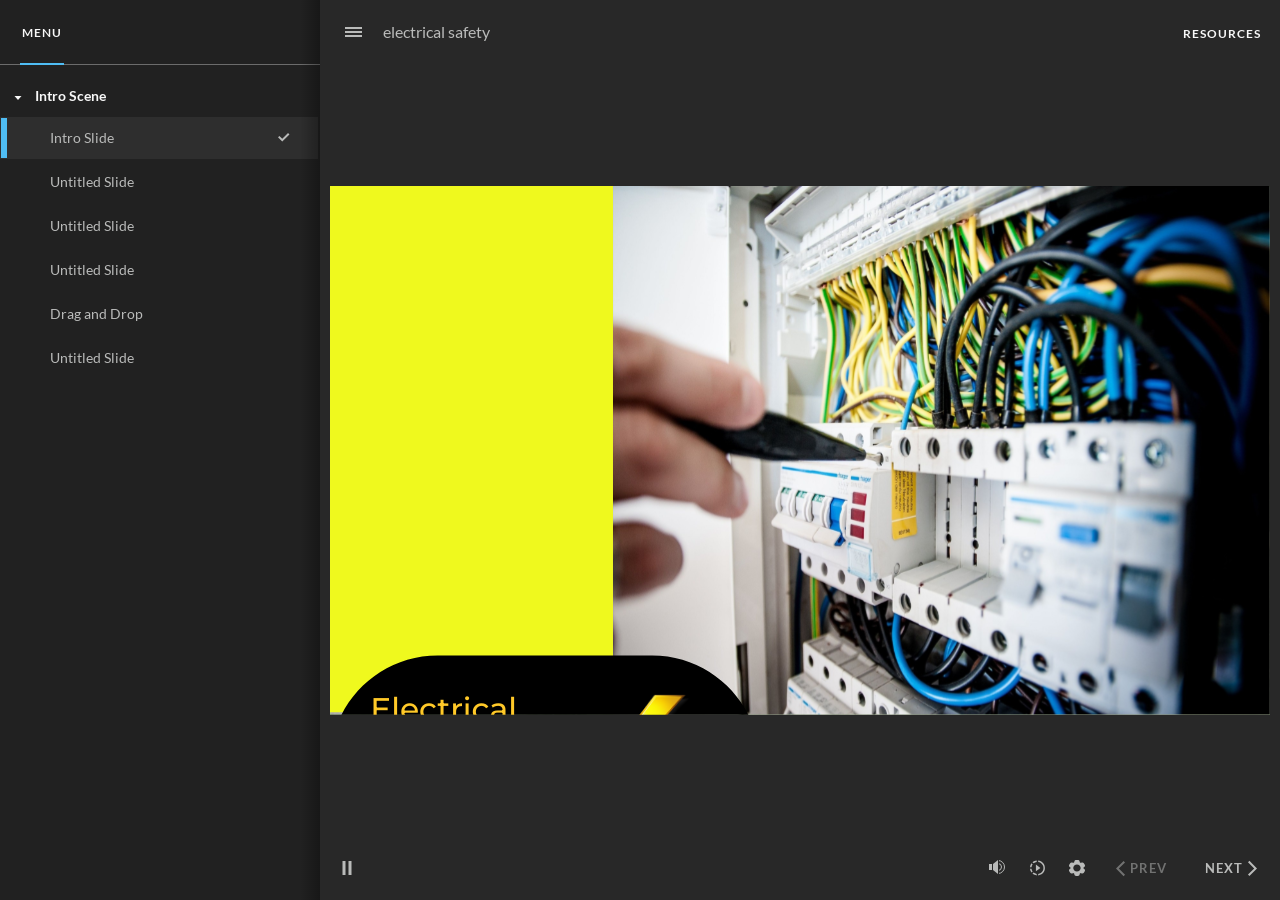
<file: assets/projects/electrical-safety/story.html>
﻿<!doctype html>
<html lang="en-US">
<head>
  <meta charset="utf-8">
  <!-- Created using Storyline 360 x64 - http://www.articulate.com  -->
  <!-- version: 3.130.39111.0 -->
  <title>electrical safety </title>
  <meta http-equiv="x-ua-compatible" content="IE=edge"/>
  <meta name="viewport" content="width=device-width,initial-scale=1,user-scalable=no,shrink-to-fit=no,minimal-ui"/>
  <meta name="apple-mobile-web-app-capable" content="yes"/>
  <style>
    html, body { height: 100%; padding: 0; margin: 0 }
    #app { height: 100%; width: 100%; }
  </style>

  <script>
    window.DS = {};
    window.globals = {
      DATA_PATH_BASE: '',
      HAS_FRAME: true,
      HAS_SLIDE: true,

      lmsPresent: false,
      tinCanPresent: false,
      cmi5Present: false,
      aoSupport: false,
      scale: 'Scaled',
      captureRc: false,
      browserSize: 'optimal',
      bgColor: '#282828',
      features: 'DropInBase,EngagePromiseUpgrade,FinalPromiseUpgrade,JsInteractions,PlayerMemoryEnhancements,SlideLevelScale,SlidePromiseUpgrade,StartupPromiseUpgrade,ViewPromiseUpgrade',
      themeName: 'unified',
      preloaderColor: '#FFFFFF',
      suppressAnalytics: false,
      productChannel: 'stable',
      publishSource: 'storyline',
      aid: 'aid|a6797bb6-594e-5afc-b365-56d70203ca78',
      cid: '4a3b454d-ed36-4ff5-a3c0-6b0e6e7c4d50',
      playerVersion: '3.130.39111.0',
      publishTimestamp: '2026-11-16T06:32:27.9962112Z',
      maxIosVideoElements: 10,
      connectionSettings: { message: 'You%20are%20offline.%20Trying%20to%20reconnect...', useDarkTheme: false, mode: 'disabled' },
      hasFeature: function(feature) {
        return this.features.split(',').includes(feature);
      },
      
      parseParams: function(qs) {
        if (window.globals.parsedParams != null) {
          return window.globals.parsedParams;
        }
        qs = (qs || window.location.search.substr(1)).split('+').join(' ');
        var params = {},
            tokens,
            re = /[?&]?([^=]+)=([^&]*)/g;

        while (tokens = re.exec(qs)) {
          params[decodeURIComponent(tokens[1]).trim()] =
            decodeURIComponent(tokens[2]).trim();
        }
        window.globals.parsedParams = params;
        return params;
      }

    };

    if (window.flagsUnderTest != null) {
      window.globals.features = window.flagsUnderTest.reduce((accum, feature) => {
        if (!accum.includes(feature)) {
          accum.push(feature);
        }
        return accum;
      }, window.globals.features.split(',')).join();
    }
  </script>
  <script>
    var isIe11 = ('ActiveXObject' in window || window.MSBlobBuilder != null)
      && window.msCrypto != null && !window.ActiveXObject;
    if (isIe11) {
      window.globals.unsupportedBrowser = true;
      document.write(atob('[base64]'));
    }
  </script>

  <script>
    if (window.globals.hasFeature('Localization')) {
      
      
    }
  </script>

  
  
  <script>window.THREE = { };</script>
  
</head>
<body style="background: #282828" class="cs-HTML theme-unified">
  <!-- 360 -->
  <script>!function(){var e,i=/iPhone/i,o=/iPod/i,n=/iPad/i,t=/\biOS-universal(?:.+)Mac\b/i,r=/\bAndroid(?:.+)Mobile\b/i,a=/Android/i,d=/(?:SD4930UR|\bSilk(?:.+)Mobile\b)/i,p=/Silk/i,l=/Windows Phone/i,u=/\bWindows(?:.+)ARM\b/i,b=/BlackBerry/i,s=/BB10/i,c=/Opera Mini/i,f=/\b(CriOS|Chrome)(?:.+)Mobile/i,h=/Mobile(?:.+)Firefox\b/i,v=function(e){return void 0!==e&&"MacIntel"===e.platform&&"number"==typeof e.maxTouchPoints&&e.maxTouchPoints>1&&"undefined"==typeof MSStream};e=function(e){var m={userAgent:"",platform:"",maxTouchPoints:0};e||"undefined"==typeof navigator?"string"==typeof e?m.userAgent=e:e&&e.userAgent&&(m={userAgent:e.userAgent,platform:e.platform,maxTouchPoints:e.maxTouchPoints||0}):m={userAgent:navigator.userAgent,platform:navigator.platform,maxTouchPoints:navigator.maxTouchPoints||0};var g=m.userAgent,y=g.split("[FBAN");void 0!==y[1]&&(g=y[0]),void 0!==(y=g.split("Twitter"))[1]&&(g=y[0]);var A=function(e){return function(i){return i.test(e)}}(g),w={apple:{phone:A(i)&&!A(l),ipod:A(o),tablet:!A(i)&&(A(n)||v(m))&&!A(l),universal:A(t),device:(A(i)||A(o)||A(n)||A(t)||v(m))&&!A(l)},amazon:{phone:A(d),tablet:!A(d)&&A(p),device:A(d)||A(p)},android:{phone:!A(l)&&A(d)||!A(l)&&A(r),tablet:!A(l)&&!A(d)&&!A(r)&&(A(p)||A(a)),device:!A(l)&&(A(d)||A(p)||A(r)||A(a))||A(/\bokhttp\b/i)},windows:{phone:A(l),tablet:A(u),device:A(l)||A(u)},other:{blackberry:A(b),blackberry10:A(s),opera:A(c),firefox:A(h),chrome:A(f),device:A(b)||A(s)||A(c)||A(h)||A(f)},any:!1,phone:!1,tablet:!1};return w.any=w.apple.device||w.android.device||w.windows.device||w.other.device,w.phone=w.apple.phone||w.android.phone||w.windows.phone,w.tablet=w.apple.tablet||w.android.tablet||w.windows.tablet,w}(),"object"==typeof exports&&"undefined"!=typeof module?module.exports=e:"function"==typeof define&&define.amd?define((function(){return e})):this.isMobile=e}();
    window.isMobile.apple.tablet = window.isMobile.apple.tablet ||
      (navigator.platform === 'MacIntel' && navigator.maxTouchPoints > 1);
    window.isMobile.apple.device = window.isMobile.apple.device || window.isMobile.apple.tablet;
    window.isMobile.tablet = window.isMobile.tablet || window.isMobile.apple.tablet;
    window.isMobile.any = window.isMobile.any || window.isMobile.apple.tablet;
  </script>

  <div id="focus-sink" tabindex="-1"></div>

  <div id="preso"></div>
  <script>
    (function() {

      var classTypes = [ 'desktop', 'mobile', 'phone', 'tablet' ];

      var addDeviceClasses = function(prefix, testObj) {
        var curr, i;
        for (i = 0; i < classTypes.length; i++) {
          curr = classTypes[i];
          if (testObj[curr]) {
            document.body.classList.add(prefix + curr);
          }
        }
      };

      var params = window.globals.parseParams(),
          isDevicePreview = params.devicepreview === '1',
          isPhoneOverride = params.deviceType === 'phone' || (isDevicePreview && params.phone == '1'),
          isTabletOverride = (params.deviceType === 'tablet' || isDevicePreview) && !isPhoneOverride,
          isMobileOverride = isPhoneOverride || isTabletOverride;

      var deviceView = {
        desktop: !window.isMobile.any && !isMobileOverride,
        mobile: window.isMobile.any || isMobileOverride,
        phone: isPhoneOverride || (window.isMobile.phone && !isTabletOverride),
        tablet: isTabletOverride || window.isMobile.tablet
      };

      window.globals.deviceView = deviceView;
      window.isMobile.desktop = !window.isMobile.any;
      window.isMobile.mobile = window.isMobile.any;

      addDeviceClasses('view-', deviceView);

    })();
  </script>
  
  <script src='story_content/triggers.js' type=text/javascript></script>
<script src='story_content/user.js' type=text/javascript></script>
  <div class="slide-loader"></div>

  <script>
    var doc = document, loader = doc.body.querySelector('.slide-loader'); [ 1, 2, 3 ].forEach(function(n) { var d = doc.createElement('div'); d.style.backgroundColor = window.globals.preloaderColor; d.classList.add('mobile-loader-dot'); d.classList.add('dot' + n); loader.appendChild(d); });
  </script>

  <div class="mobile-load-title-overlay" style="display: none">
    <div class="mobile-load-title">electrical safety </div>
  </div>

  <div class="mobile-chrome-warning"></div>

  
<style>
  .warn-connection-dialog {
    display: none;
    background: transparent;
    pointer-events: all;
    position: fixed;
    left: 0;
    top: 0;
    width: 100%;
    height: 100%;
    z-index: 999;
  }

  .warn-connection-content {
    pointer-events: all;
    border-radius: 4px;
    background: white;
    border: 1px solid #E7E7E7;
    color: #333333;
    box-shadow: 0 2px 4px rgba(0, 0, 0, 0.25);
    transition: all 150ms ease-out;
    position: absolute;
    white-space: nowrap;
  }

  .view-phone.is-landscape .warn-connection-content {
    left: 23px;
    bottom: 23px;
  }

  .view-tablet.is-landscape .warn-connection-content {
    left: 50%;
    top: 20px;
    transform: translateX(-50%);
  }

  .view-mobile.is-portrait .warn-connection-content {
    transform: translate(-50%, calc(-100% - 15px));
  }

  .warn-connection-content p {
    display: inline-block;
    margin: 0 8px 0 0;
    line-height: 33px;
    font-size: 11px;
  }

  .warn-connection-content svg {
    position: relative;
    vertical-align: middle;
    margin: 0 2px 2px 8px;
  }

  .view-desktop .warn-connection-content {
    left: 1.5em;
    bottom: 1.5em;
  }

  .view-desktop .warn-connection-content p {
    font-size: 1.1em;
  }

  .is-offline .warn-connection-dialog {
    display: block;
  }

  .is-offline .cs-panel * {
    pointer-events: none !important;
  }

  .is-offline .cs-panel {
    pointer-events: all !important;
  }

  .is-offline #nav-controls * {
    pointer-events: none !important;
  }

  .is-offline #nav-controls {
    pointer-events: all !important;
  }
</style>

<div class="warn-connection-dialog" role="alertdialog" aria-modal="true" tabindex="0" aria-labelledby="warn-connection-message">
  <div class="warn-connection-content">
    <svg width="17" height="15" viewBox="0 0 17 15" xmlns="http://www.w3.org/2000/svg">
      <path fill="#8F0000" stroke="white" d="M16.07,12.98 L15.88,12.23 L9.51,1.21 C8.97,0.26,7.6,0.26,7.06,1.21 L0.69,12.23 C0.15,13.16,0.81,14.36,1.91,14.36 H14.65 C15.47,14.36,16.05,13.7,16.07,12.98 Z"/>
      <path fill="white" stroke="white" d="M8.58,5.5 C8.35,5.28,8.5,5.35,8.21,5.32 C8.09,5.35,7.97,5.49,7.96,5.67 C7.97,5.79,7.98,5.92,7.98,6.04 L7.98,6.04 C7.99,6.17,8,6.31,8.01,6.43 L8.01,6.44 C8.03,6.92,8.06,7.41,8.09,7.9 L8.09,7.9 C8.12,8.39,8.14,8.88,8.17,9.37 C8.17,9.39,8.18,9.42,8.2,9.44 C8.23,9.46,8.25,9.47,8.28,9.47 C8.31,9.47,8.34,9.46,8.35,9.44 C8.37,9.43,8.38,9.4,8.39,9.35 L8.39,9.34 C8.39,9.24,8.4,9.15,8.4,9.05 L8.4,9.05 C8.41,8.96,8.41,8.86,8.42,8.75 C8.43,8.44,8.45,8.12,8.47,7.81 L8.47,7.81 C8.49,7.49,8.51,7.18,8.53,6.87 C8.55,6.46,8.56,6.05,8.59,5.64 L8.6,5.62 C8.6,5.57,8.59,5.53,8.58,5.5 L8.21,5.32 Z"/>
      <circle fill="white" stroke="white" cx="8.3" cy="11.35" r="0.3"/>
    </svg>
    <p id="warn-connection-message">You are offline. Trying to reconnect...</p>
  </div>
</div>

<script>
  (function() {
    window.DS.connection = {
      warningShown: false,
      assets: {},
      loadingAssetGroup: false,
      retryDelay: 500
    };

    var connectionSettings = window.globals.connectionSettings || {};

    var useConnectionMessages = window.AbortController != null &&
      window.location.protocol != 'file:' &&
      connectionSettings.mode === 'normal';

    window.DS.connection.useConnectionMessages = useConnectionMessages;

    var assetCount = 0;
    var checkLoadedId;


    if (useConnectionMessages && connectionSettings != null) {
      var contentEl = document.querySelector('.warn-connection-content');
      var messageEl = contentEl.querySelector('p');

      if (connectionSettings.useDarkTheme) {
        contentEl.style.borderColor = '#BABBBA';
        contentEl.style.backgroundColor = '#282828';
        contentEl.style.color = '#FFFFFF';
      }

      if (connectionSettings.message != null) {
        messageEl.textContent = window.decodeURIComponent(connectionSettings.message);
      }
    }

    function checkAssetsReady() {
      for (var i in DS.connection.assets) {
        if (!DS.connection.assets[i].success) {
          return false;
        }
      }
      return true;
    }

    function stopAssetGroup() {
      if (!useConnectionMessages) { return; }

      assetCount = 0;

      DS.connection.oldAssetGroup = DS.connection.assets;
      DS.connection.assets = {};
      DS.connection.loadingAssetGroup = false;
      clearInterval(checkLoadedId);
    }

    function startAssetGroup() {
      if (!useConnectionMessages) { return; }
      var ticks = 0;
      clearInterval(checkLoadedId);
      checkLoadedId = setInterval(function() {
        var loaded = 0;
        if (assetCount === 0 && loaded === 0) {
          clearInterval(checkLoadedId);
          return;
        }

        for (var i in DS.connection.assets) {
          if (DS.connection.assets[i].success) {
            loaded++;
          }
        }

        if (assetCount === loaded && checkAssetsReady()) {
          for (var i in DS.connection.assets) {
            if (DS.connection.assets[i].action) {
              DS.connection.assets[i].action();
            }
          }
          hideWarning();
          stopAssetGroup();
        }
      }, 100)
    }

    function requiredAsset(url, action, retry, type) {
      if (!useConnectionMessages) { return; }
      if (DS.connection.assets[url]) { return; }

      DS.connection.assets[url] = {
        success: false, action: action, retry: retry, type: type
      };
      assetCount = Object.keys(DS.connection.assets).length;
      if (!DS.connection.loadingAssetGroup) {
        startAssetGroup();
      }
      DS.connection.loadingAssetGroup = true;
    }

    function assetLoaded(url) {
      if (!useConnectionMessages) { return; }
      if (DS.connection.assets[url]) {
        DS.connection.assets[url].success = true;
      }
    }

    function assetFailed(url) {
      if (!useConnectionMessages) { return; }
      if (!DS.connection.assets[url]) {
        if (/\.js$/.test(url) && url.indexOf('transcripts') === -1) {
          setTimeout(function() {
            if (DS.connection.lastSlideLoaded != null) {
              DS.connection.lastSlideLoaded();
            }
          }, DS.connection.retryDelay);
        }
        return;
      }
      if (!DS.connection.warningShown) { showWarning(); }
      if (DS.connection.assets[url].retry) {
        setTimeout(function() {
          if (!DS.connection.assets[url].success) {
            DS.connection.assets[url].retry()
          }
        }, DS.connection.retryDelay);
      }
    }

    function hideWarning() {
      document.body.classList.remove('is-offline');
      DS.connection.warningShown = false;
      enableKeys();
    }
    DS.connection.hideWarning = hideWarning

    function showWarning(btn) {
      document.body.classList.add('is-offline')
      DS.connection.warningShown = true;
      updateWarningPosition();
      disableKeys();
    }

    function updateWarningPosition() {
      if (!DS.connection.warningShown) {
        return;
      }

      var isPortrait = document.body.classList.contains('is-portrait');
      var isMobile = document.body.classList.contains('view-mobile');
      var warningEl = document.querySelector('.warn-connection-content');

      if (isPortrait && isMobile) {
        var slide = document.querySelector('.primary-slide');
        var slideRect = slide != null
          ? slide.getBoundingClientRect()
          : { top: window.innerHeight, left: 0, width: window.innerWidth };

        warningEl.style.top = `${slideRect.top}px`
        warningEl.style.left = `${slideRect.left + slideRect.width / 2}px`
      } else {
        warningEl.style.top = null;
        warningEl.style.left = null;
      }

      window.requestAnimationFrame(updateWarningPosition);
    }

    function onDisableKeyDown(e) {
      e.preventDefault();
      e.stopImmediatePropagation();
    }

    function onDisableKeyUp(e) {
      e.preventDefault();
      e.stopImmediatePropagation();
    }

    var accStyle = document.createElement('style');
    var warnDialogEl = document.querySelector('.warn-connection-dialog');

    function disableKeys() {
      if (DS.views && DS.views.nsStack && DS.views.nsStack.length === 1) {
        DS.views.nsStack[0].tabReachable = false
        DS.views.nsStack[0].updateTabIndex(true);
      }

      accStyle.innerHTML = '.acc-shadow-dom { display: none; }';
      document.body.appendChild(accStyle);

      warnDialogEl.parentNode.append(warnDialogEl);
      warnDialogEl.focus();
    }

    function enableKeys() {
      accStyle.remove();
      if (DS.views && DS.views.nsStack && DS.views.nsStack.length === 1 && DS.views.nsStack[0].name === '_frame') {
        DS.views.nsStack[0].tabReachable = true;
        DS.views.nsStack[0].updateTabIndex();
      }
    }

    // these will all be noops if the feature flag isn't set in
    // the data and `window.globals.features`
    DS.connection.requiredAsset = requiredAsset;
    DS.connection.assetLoaded = assetLoaded;
    DS.connection.assetFailed = assetFailed;
    DS.connection.stopAssetGroup = stopAssetGroup;
    DS.connection.startAssetGroup = startAssetGroup;
  })();
</script>


  <script>
    
    if (window.autoSpider && window.vInterfaceObject) {
      document.querySelector('.mobile-load-title-overlay').style.display = 'none';
    }
  </script>

  

  <link rel="stylesheet" href="html5/data/css/output.min.css" data-noprefix/>
</body>
<script src="html5/lib/scripts/bootstrapper.min.js"></script>
</html>
</file>
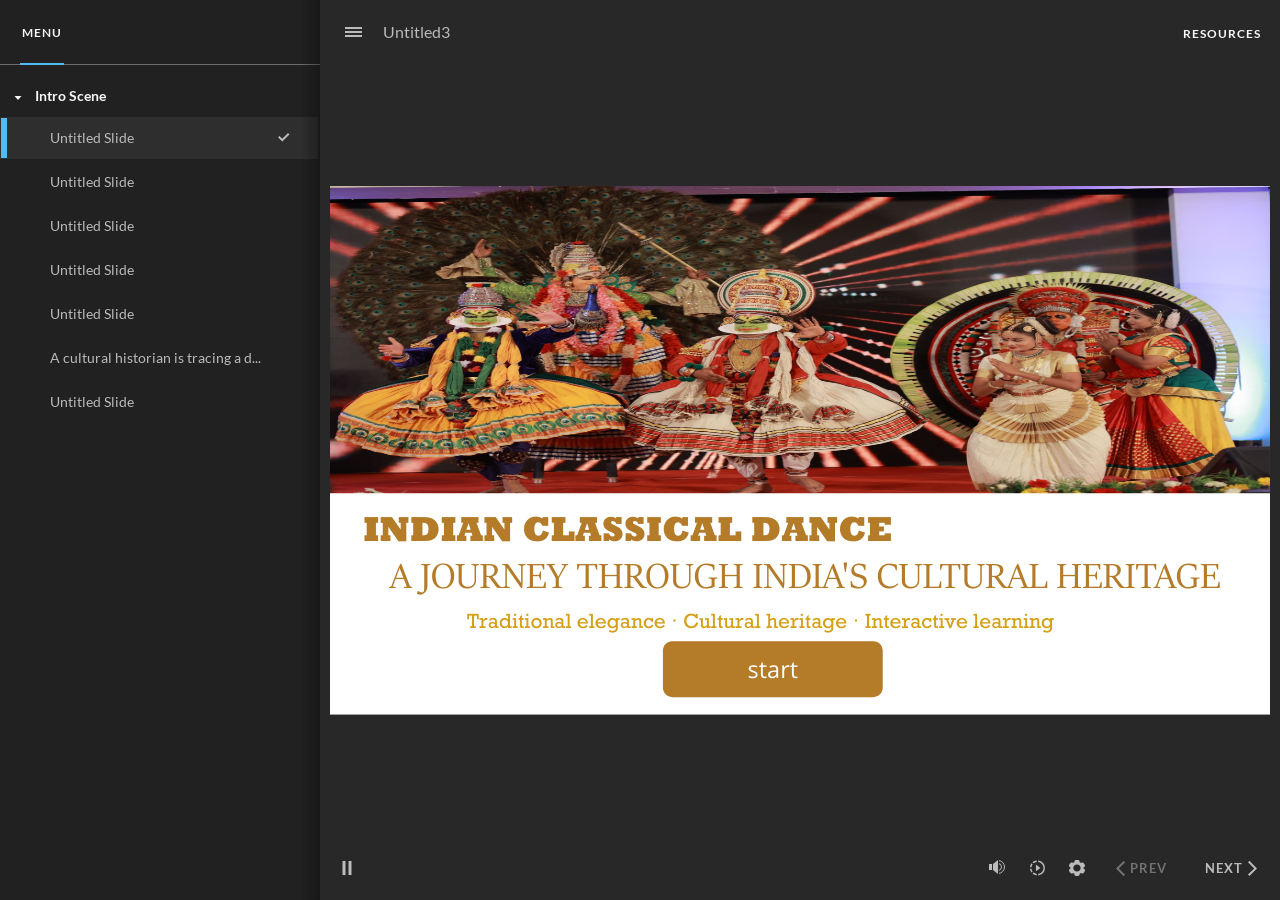
<file: assets/projects/storyline-course/story.html>
﻿<!doctype html>
<html lang="en-US">
<head>
  <meta charset="utf-8">
  <!-- Created using Storyline 360 x64 - http://www.articulate.com  -->
  <!-- version: 3.130.39111.0 -->
  <title>Untitled3</title>
  <meta http-equiv="x-ua-compatible" content="IE=edge"/>
  <meta name="viewport" content="width=device-width,initial-scale=1,user-scalable=no,shrink-to-fit=no,minimal-ui"/>
  <meta name="apple-mobile-web-app-capable" content="yes"/>
  <style>
    html, body { height: 100%; padding: 0; margin: 0 }
    #app { height: 100%; width: 100%; }
  </style>

  <script>
    window.DS = {};
    window.globals = {
      DATA_PATH_BASE: '',
      HAS_FRAME: true,
      HAS_SLIDE: true,

      lmsPresent: false,
      tinCanPresent: false,
      cmi5Present: false,
      aoSupport: false,
      scale: 'Scaled',
      captureRc: false,
      browserSize: 'optimal',
      bgColor: '#282828',
      features: 'DropInBase,EngagePromiseUpgrade,FinalPromiseUpgrade,JsInteractions,Localization,PlayerMemoryEnhancements,SlideLevelScale,SlidePromiseUpgrade,StartupPromiseUpgrade,ViewPromiseUpgrade',
      themeName: 'unified',
      preloaderColor: '#FFFFFF',
      suppressAnalytics: false,
      productChannel: 'stable',
      publishSource: 'storyline',
      aid: 'aid|03da8511-7fbe-56e4-b609-c3cc646ec891',
      cid: 'eff6aa2d-1ee5-4c4b-abca-04e6578b24b3',
      playerVersion: '3.130.39111.0',
      publishTimestamp: '2026-11-16T06:10:47.6730103Z',
      maxIosVideoElements: 10,
      connectionSettings: { message: 'You%20are%20offline.%20Trying%20to%20reconnect...', useDarkTheme: false, mode: 'disabled' },
      hasFeature: function(feature) {
        return this.features.split(',').includes(feature);
      },
      
      parseParams: function(qs) {
        if (window.globals.parsedParams != null) {
          return window.globals.parsedParams;
        }
        qs = (qs || window.location.search.substr(1)).split('+').join(' ');
        var params = {},
            tokens,
            re = /[?&]?([^=]+)=([^&]*)/g;

        while (tokens = re.exec(qs)) {
          params[decodeURIComponent(tokens[1]).trim()] =
            decodeURIComponent(tokens[2]).trim();
        }
        window.globals.parsedParams = params;
        return params;
      }

    };

    if (window.flagsUnderTest != null) {
      window.globals.features = window.flagsUnderTest.reduce((accum, feature) => {
        if (!accum.includes(feature)) {
          accum.push(feature);
        }
        return accum;
      }, window.globals.features.split(',')).join();
    }
  </script>
  <script>
    var isIe11 = ('ActiveXObject' in window || window.MSBlobBuilder != null)
      && window.msCrypto != null && !window.ActiveXObject;
    if (isIe11) {
      window.globals.unsupportedBrowser = true;
      document.write(atob('[base64]'));
    }
  </script>

  <script>
    if (window.globals.hasFeature('Localization')) {
      
      
    }
  </script>

  
  
  <script>window.THREE = { };</script>
  
</head>
<body style="background: #282828" class="cs-HTML theme-unified">
  <!-- 360 -->
  <script>!function(){var e,i=/iPhone/i,o=/iPod/i,n=/iPad/i,t=/\biOS-universal(?:.+)Mac\b/i,r=/\bAndroid(?:.+)Mobile\b/i,a=/Android/i,d=/(?:SD4930UR|\bSilk(?:.+)Mobile\b)/i,p=/Silk/i,l=/Windows Phone/i,u=/\bWindows(?:.+)ARM\b/i,b=/BlackBerry/i,s=/BB10/i,c=/Opera Mini/i,f=/\b(CriOS|Chrome)(?:.+)Mobile/i,h=/Mobile(?:.+)Firefox\b/i,v=function(e){return void 0!==e&&"MacIntel"===e.platform&&"number"==typeof e.maxTouchPoints&&e.maxTouchPoints>1&&"undefined"==typeof MSStream};e=function(e){var m={userAgent:"",platform:"",maxTouchPoints:0};e||"undefined"==typeof navigator?"string"==typeof e?m.userAgent=e:e&&e.userAgent&&(m={userAgent:e.userAgent,platform:e.platform,maxTouchPoints:e.maxTouchPoints||0}):m={userAgent:navigator.userAgent,platform:navigator.platform,maxTouchPoints:navigator.maxTouchPoints||0};var g=m.userAgent,y=g.split("[FBAN");void 0!==y[1]&&(g=y[0]),void 0!==(y=g.split("Twitter"))[1]&&(g=y[0]);var A=function(e){return function(i){return i.test(e)}}(g),w={apple:{phone:A(i)&&!A(l),ipod:A(o),tablet:!A(i)&&(A(n)||v(m))&&!A(l),universal:A(t),device:(A(i)||A(o)||A(n)||A(t)||v(m))&&!A(l)},amazon:{phone:A(d),tablet:!A(d)&&A(p),device:A(d)||A(p)},android:{phone:!A(l)&&A(d)||!A(l)&&A(r),tablet:!A(l)&&!A(d)&&!A(r)&&(A(p)||A(a)),device:!A(l)&&(A(d)||A(p)||A(r)||A(a))||A(/\bokhttp\b/i)},windows:{phone:A(l),tablet:A(u),device:A(l)||A(u)},other:{blackberry:A(b),blackberry10:A(s),opera:A(c),firefox:A(h),chrome:A(f),device:A(b)||A(s)||A(c)||A(h)||A(f)},any:!1,phone:!1,tablet:!1};return w.any=w.apple.device||w.android.device||w.windows.device||w.other.device,w.phone=w.apple.phone||w.android.phone||w.windows.phone,w.tablet=w.apple.tablet||w.android.tablet||w.windows.tablet,w}(),"object"==typeof exports&&"undefined"!=typeof module?module.exports=e:"function"==typeof define&&define.amd?define((function(){return e})):this.isMobile=e}();
    window.isMobile.apple.tablet = window.isMobile.apple.tablet ||
      (navigator.platform === 'MacIntel' && navigator.maxTouchPoints > 1);
    window.isMobile.apple.device = window.isMobile.apple.device || window.isMobile.apple.tablet;
    window.isMobile.tablet = window.isMobile.tablet || window.isMobile.apple.tablet;
    window.isMobile.any = window.isMobile.any || window.isMobile.apple.tablet;
  </script>

  <div id="focus-sink" tabindex="-1"></div>

  <div id="preso"></div>
  <script>
    (function() {

      var classTypes = [ 'desktop', 'mobile', 'phone', 'tablet' ];

      var addDeviceClasses = function(prefix, testObj) {
        var curr, i;
        for (i = 0; i < classTypes.length; i++) {
          curr = classTypes[i];
          if (testObj[curr]) {
            document.body.classList.add(prefix + curr);
          }
        }
      };

      var params = window.globals.parseParams(),
          isDevicePreview = params.devicepreview === '1',
          isPhoneOverride = params.deviceType === 'phone' || (isDevicePreview && params.phone == '1'),
          isTabletOverride = (params.deviceType === 'tablet' || isDevicePreview) && !isPhoneOverride,
          isMobileOverride = isPhoneOverride || isTabletOverride;

      var deviceView = {
        desktop: !window.isMobile.any && !isMobileOverride,
        mobile: window.isMobile.any || isMobileOverride,
        phone: isPhoneOverride || (window.isMobile.phone && !isTabletOverride),
        tablet: isTabletOverride || window.isMobile.tablet
      };

      window.globals.deviceView = deviceView;
      window.isMobile.desktop = !window.isMobile.any;
      window.isMobile.mobile = window.isMobile.any;

      addDeviceClasses('view-', deviceView);

    })();
  </script>
  
  <script src='story_content/triggers.js' type=text/javascript></script>
<script src='story_content/user.js' type=text/javascript></script>
  <div class="slide-loader"></div>

  <script>
    var doc = document, loader = doc.body.querySelector('.slide-loader'); [ 1, 2, 3 ].forEach(function(n) { var d = doc.createElement('div'); d.style.backgroundColor = window.globals.preloaderColor; d.classList.add('mobile-loader-dot'); d.classList.add('dot' + n); loader.appendChild(d); });
  </script>

  <div class="mobile-load-title-overlay" style="display: none">
    <div class="mobile-load-title">Untitled3</div>
  </div>

  <div class="mobile-chrome-warning"></div>

  
<style>
  .warn-connection-dialog {
    display: none;
    background: transparent;
    pointer-events: all;
    position: fixed;
    left: 0;
    top: 0;
    width: 100%;
    height: 100%;
    z-index: 999;
  }

  .warn-connection-content {
    pointer-events: all;
    border-radius: 4px;
    background: white;
    border: 1px solid #E7E7E7;
    color: #333333;
    box-shadow: 0 2px 4px rgba(0, 0, 0, 0.25);
    transition: all 150ms ease-out;
    position: absolute;
    white-space: nowrap;
  }

  .view-phone.is-landscape .warn-connection-content {
    left: 23px;
    bottom: 23px;
  }

  .view-tablet.is-landscape .warn-connection-content {
    left: 50%;
    top: 20px;
    transform: translateX(-50%);
  }

  .view-mobile.is-portrait .warn-connection-content {
    transform: translate(-50%, calc(-100% - 15px));
  }

  .warn-connection-content p {
    display: inline-block;
    margin: 0 8px 0 0;
    line-height: 33px;
    font-size: 11px;
  }

  .warn-connection-content svg {
    position: relative;
    vertical-align: middle;
    margin: 0 2px 2px 8px;
  }

  .view-desktop .warn-connection-content {
    left: 1.5em;
    bottom: 1.5em;
  }

  .view-desktop .warn-connection-content p {
    font-size: 1.1em;
  }

  .is-offline .warn-connection-dialog {
    display: block;
  }

  .is-offline .cs-panel * {
    pointer-events: none !important;
  }

  .is-offline .cs-panel {
    pointer-events: all !important;
  }

  .is-offline #nav-controls * {
    pointer-events: none !important;
  }

  .is-offline #nav-controls {
    pointer-events: all !important;
  }
</style>

<div class="warn-connection-dialog" role="alertdialog" aria-modal="true" tabindex="0" aria-labelledby="warn-connection-message">
  <div class="warn-connection-content">
    <svg width="17" height="15" viewBox="0 0 17 15" xmlns="http://www.w3.org/2000/svg">
      <path fill="#8F0000" stroke="white" d="M16.07,12.98 L15.88,12.23 L9.51,1.21 C8.97,0.26,7.6,0.26,7.06,1.21 L0.69,12.23 C0.15,13.16,0.81,14.36,1.91,14.36 H14.65 C15.47,14.36,16.05,13.7,16.07,12.98 Z"/>
      <path fill="white" stroke="white" d="M8.58,5.5 C8.35,5.28,8.5,5.35,8.21,5.32 C8.09,5.35,7.97,5.49,7.96,5.67 C7.97,5.79,7.98,5.92,7.98,6.04 L7.98,6.04 C7.99,6.17,8,6.31,8.01,6.43 L8.01,6.44 C8.03,6.92,8.06,7.41,8.09,7.9 L8.09,7.9 C8.12,8.39,8.14,8.88,8.17,9.37 C8.17,9.39,8.18,9.42,8.2,9.44 C8.23,9.46,8.25,9.47,8.28,9.47 C8.31,9.47,8.34,9.46,8.35,9.44 C8.37,9.43,8.38,9.4,8.39,9.35 L8.39,9.34 C8.39,9.24,8.4,9.15,8.4,9.05 L8.4,9.05 C8.41,8.96,8.41,8.86,8.42,8.75 C8.43,8.44,8.45,8.12,8.47,7.81 L8.47,7.81 C8.49,7.49,8.51,7.18,8.53,6.87 C8.55,6.46,8.56,6.05,8.59,5.64 L8.6,5.62 C8.6,5.57,8.59,5.53,8.58,5.5 L8.21,5.32 Z"/>
      <circle fill="white" stroke="white" cx="8.3" cy="11.35" r="0.3"/>
    </svg>
    <p id="warn-connection-message">You are offline. Trying to reconnect...</p>
  </div>
</div>

<script>
  (function() {
    window.DS.connection = {
      warningShown: false,
      assets: {},
      loadingAssetGroup: false,
      retryDelay: 500
    };

    var connectionSettings = window.globals.connectionSettings || {};

    var useConnectionMessages = window.AbortController != null &&
      window.location.protocol != 'file:' &&
      connectionSettings.mode === 'normal';

    window.DS.connection.useConnectionMessages = useConnectionMessages;

    var assetCount = 0;
    var checkLoadedId;


    if (useConnectionMessages && connectionSettings != null) {
      var contentEl = document.querySelector('.warn-connection-content');
      var messageEl = contentEl.querySelector('p');

      if (connectionSettings.useDarkTheme) {
        contentEl.style.borderColor = '#BABBBA';
        contentEl.style.backgroundColor = '#282828';
        contentEl.style.color = '#FFFFFF';
      }

      if (connectionSettings.message != null) {
        messageEl.textContent = window.decodeURIComponent(connectionSettings.message);
      }
    }

    function checkAssetsReady() {
      for (var i in DS.connection.assets) {
        if (!DS.connection.assets[i].success) {
          return false;
        }
      }
      return true;
    }

    function stopAssetGroup() {
      if (!useConnectionMessages) { return; }

      assetCount = 0;

      DS.connection.oldAssetGroup = DS.connection.assets;
      DS.connection.assets = {};
      DS.connection.loadingAssetGroup = false;
      clearInterval(checkLoadedId);
    }

    function startAssetGroup() {
      if (!useConnectionMessages) { return; }
      var ticks = 0;
      clearInterval(checkLoadedId);
      checkLoadedId = setInterval(function() {
        var loaded = 0;
        if (assetCount === 0 && loaded === 0) {
          clearInterval(checkLoadedId);
          return;
        }

        for (var i in DS.connection.assets) {
          if (DS.connection.assets[i].success) {
            loaded++;
          }
        }

        if (assetCount === loaded && checkAssetsReady()) {
          for (var i in DS.connection.assets) {
            if (DS.connection.assets[i].action) {
              DS.connection.assets[i].action();
            }
          }
          hideWarning();
          stopAssetGroup();
        }
      }, 100)
    }

    function requiredAsset(url, action, retry, type) {
      if (!useConnectionMessages) { return; }
      if (DS.connection.assets[url]) { return; }

      DS.connection.assets[url] = {
        success: false, action: action, retry: retry, type: type
      };
      assetCount = Object.keys(DS.connection.assets).length;
      if (!DS.connection.loadingAssetGroup) {
        startAssetGroup();
      }
      DS.connection.loadingAssetGroup = true;
    }

    function assetLoaded(url) {
      if (!useConnectionMessages) { return; }
      if (DS.connection.assets[url]) {
        DS.connection.assets[url].success = true;
      }
    }

    function assetFailed(url) {
      if (!useConnectionMessages) { return; }
      if (!DS.connection.assets[url]) {
        if (/\.js$/.test(url) && url.indexOf('transcripts') === -1) {
          setTimeout(function() {
            if (DS.connection.lastSlideLoaded != null) {
              DS.connection.lastSlideLoaded();
            }
          }, DS.connection.retryDelay);
        }
        return;
      }
      if (!DS.connection.warningShown) { showWarning(); }
      if (DS.connection.assets[url].retry) {
        setTimeout(function() {
          if (!DS.connection.assets[url].success) {
            DS.connection.assets[url].retry()
          }
        }, DS.connection.retryDelay);
      }
    }

    function hideWarning() {
      document.body.classList.remove('is-offline');
      DS.connection.warningShown = false;
      enableKeys();
    }
    DS.connection.hideWarning = hideWarning

    function showWarning(btn) {
      document.body.classList.add('is-offline')
      DS.connection.warningShown = true;
      updateWarningPosition();
      disableKeys();
    }

    function updateWarningPosition() {
      if (!DS.connection.warningShown) {
        return;
      }

      var isPortrait = document.body.classList.contains('is-portrait');
      var isMobile = document.body.classList.contains('view-mobile');
      var warningEl = document.querySelector('.warn-connection-content');

      if (isPortrait && isMobile) {
        var slide = document.querySelector('.primary-slide');
        var slideRect = slide != null
          ? slide.getBoundingClientRect()
          : { top: window.innerHeight, left: 0, width: window.innerWidth };

        warningEl.style.top = `${slideRect.top}px`
        warningEl.style.left = `${slideRect.left + slideRect.width / 2}px`
      } else {
        warningEl.style.top = null;
        warningEl.style.left = null;
      }

      window.requestAnimationFrame(updateWarningPosition);
    }

    function onDisableKeyDown(e) {
      e.preventDefault();
      e.stopImmediatePropagation();
    }

    function onDisableKeyUp(e) {
      e.preventDefault();
      e.stopImmediatePropagation();
    }

    var accStyle = document.createElement('style');
    var warnDialogEl = document.querySelector('.warn-connection-dialog');

    function disableKeys() {
      if (DS.views && DS.views.nsStack && DS.views.nsStack.length === 1) {
        DS.views.nsStack[0].tabReachable = false
        DS.views.nsStack[0].updateTabIndex(true);
      }

      accStyle.innerHTML = '.acc-shadow-dom { display: none; }';
      document.body.appendChild(accStyle);

      warnDialogEl.parentNode.append(warnDialogEl);
      warnDialogEl.focus();
    }

    function enableKeys() {
      accStyle.remove();
      if (DS.views && DS.views.nsStack && DS.views.nsStack.length === 1 && DS.views.nsStack[0].name === '_frame') {
        DS.views.nsStack[0].tabReachable = true;
        DS.views.nsStack[0].updateTabIndex();
      }
    }

    // these will all be noops if the feature flag isn't set in
    // the data and `window.globals.features`
    DS.connection.requiredAsset = requiredAsset;
    DS.connection.assetLoaded = assetLoaded;
    DS.connection.assetFailed = assetFailed;
    DS.connection.stopAssetGroup = stopAssetGroup;
    DS.connection.startAssetGroup = startAssetGroup;
  })();
</script>


  <script>
    
    if (window.autoSpider && window.vInterfaceObject) {
      document.querySelector('.mobile-load-title-overlay').style.display = 'none';
    }
  </script>

  

  <link rel="stylesheet" href="html5/data/css/output.min.css" data-noprefix/>
</body>
<script src="html5/lib/scripts/bootstrapper.min.js"></script>
</html>
</file>
<file: assets/projects/electrical-safety/html5/data/css/output.min.css>
@font-face {
  font-family: 'LatoBold Charset1_ Bold1919B809';
  src: url('[data-uri]');
  font-style: normal;
  font-weight: bold;
}
@font-face {
  font-family: 'Lato Charset1_ 5esVB9ns88383396';
  src: url('[data-uri]');
  font-style: normal;
  font-weight: normal;
}
@font-face {
  font-family: 'Montserrat Medium CharsD03F23A9';
  src: url('[data-uri]');
  font-style: normal;
  font-weight: normal;
}
@font-face {
  font-family: 'Amiri Quran Charset1_ 69DCFB0AF';
  src: url('[data-uri]');
  font-style: normal;
  font-weight: normal;
}
@font-face {
  font-family: 'Open Sans Charset1_ 6KH71EACF58';
  src: url('[data-uri]');
  font-style: normal;
  font-weight: normal;
}
@font-face {
  font-family: 'Arial Charset1_ 6EkRSzN97C74319';
  src: url('[data-uri]');
  font-style: normal;
  font-weight: normal;
}
@font-face {
  font-family: 'Arial Black Charset1_ 6DC75CCCE';
  src: url('[data-uri]');
  font-style: normal;
  font-weight: normal;
}
@font-face {
  font-family: 'Times New Roman Charset88DCEF23';
  src: url('[data-uri]');
  font-style: normal;
  font-weight: normal;
}
@font-face {
  font-family: 'Open SansBold CharsBold933A5B6E';
  src: url('[data-uri]');
  font-style: normal;
  font-weight: bold;
}
@font-face {
  font-family: 'Montserrat Medium CharsDAF9450A';
  src: url('[data-uri]');
  font-style: normal;
  font-weight: normal;
}
@font-face {
  font-family: 'Amiri Quran Charset0_vA096D8656';
  src: url('[data-uri]');
  font-style: normal;
  font-weight: normal;
}
@font-face {
  font-family: 'Montserrat Charset0_v9p2ADCB779';
  src: url('[data-uri]');
  font-style: normal;
  font-weight: normal;
}
@font-face {
  font-family: 'Open Sans Charset0_v9TY33EDE6F2';
  src: url('[data-uri]');
  font-style: normal;
  font-weight: normal;
}
@font-face {
  font-family: 'Arial Charset0_v8wz5YMo9EE9FF07';
  src: url('[data-uri]');
  font-style: normal;
  font-weight: normal;
}
@font-face {
  font-family: 'Arial Black Charset0_v95C8014D0';
  src: url('[data-uri]');
  font-style: normal;
  font-weight: normal;
}
@font-face {
  font-family: 'Times New Roman Charset70F17049';
  src: url('[data-uri]');
  font-style: normal;
  font-weight: normal;
}
@font-face {
  font-family: 'Open SansBold CharsBoldE47A47C6';
  src: url('[data-uri]');
  font-style: normal;
  font-weight: bold;
}
.cs-HTML {
  background: rgba(40, 40, 40, 1);
}
.cs-pxabnsnfns00011100101 .cs-infopanel  {
  box-shadow: 0 1px 0 rgba(0, 0, 0, 0);
  background: rgba(255, 255, 255, 1);
}
.cs-pxabnsnfns00011100101 .cs-infopanel .cs-link {
  color: rgba(186, 187, 186, 1);
}
.cs-pxabnsnfns00011100101 .cs-infopanel .cs-link:hover {
  color: rgba(255, 255, 255, 1);
}
.cs-pxabnsnfns00011100101 .cs-infopanel .cs-name {
  color: rgba(68, 68, 68, 1);
}
.cs-pxabnsnfns00011100101 .cs-infopanel .cs-title {
  color: rgba(153, 153, 153, 1);
}
.cs-pxabnsnfns00011100101 .cs-infopanelpopup  {
  box-shadow: 0 1px 0 rgba(0, 0, 0, 0);
  background: rgba(0, 0, 0, 0);
}
.cs-pxabnsnfns00011100101 .cs-infopanelpopup .cs-link {
  color: rgba(255, 0, 0, 1);
}
.cs-pxabnsnfns00011100101 .cs-infopanelpopup .cs-link:hover {
  color: rgba(255, 255, 255, 1);
}
.cs-pxabnsnfns00011100101 .cs-infopanelpopup .cs-name {
  color: rgba(255, 255, 255, 1);
}
.cs-pxabnsnfns00011100101 .cs-infopanelpopup .cs-bio {
  color: rgba(186, 187, 186, 1);
}
.cs-pxabnsnfns00011100101 .cs-timer  {
  color: rgba(186, 187, 186, 1);
}
.cs-pxabnsnfns00011100101 .cs-duration stop:first-child {
  stop-color: rgba(60, 60, 60, 1);
}
.cs-pxabnsnfns00011100101 .cs-duration stop:last-child {
  stop-color: rgba(60, 60, 60, 1);
}
.cs-pxabnsnfns00011100101 .cs-elapsed stop:first-child {
  stop-color: rgba(254, 227, 71, 1);
}
.cs-pxabnsnfns00011100101 .cs-elapsed stop:last-child {
  stop-color: rgba(254, 227, 71, 1);
}
.cs-pxabnsnfns00011100101 .cs-timer .cs-pie .cs-innerstroke {
  stroke: rgba(199, 199, 199, 1);
}
.cs-pxabnsnfns00011100101 .cs-timer .cs-pie .cs-innerborder {
  stroke: rgba(255, 255, 255, 1);
}
.cs-pxabnsnfns00011100101 .cs-window  {
  box-shadow: 0 8px 5px rgba(0, 0, 0, 0.2);
  border-color: rgba(49, 99, 0, 0);
  background: rgba(33, 33, 33, 1);
  color: rgba(248, 248, 248, 1);
}
.cs-pxabnsnfns00011100101 .cs-window .cs-diva {
  border-color: rgba(78, 78, 78, 1);
}
.cs-pxabnsnfns00011100101 .cs-window .cs-divb {
  border-color: rgba(78, 78, 78, 0);
}
.cs-pxabnsnfns00011100101 .cs-editor .cs-editor-slide {
  color: rgba(226, 226, 226, 1);
}
.cs-pxabnsnfns00011100101 .cs-editor .cs-editor-html {
  color: rgba(186, 187, 186, 1);
}
.cs-pxabnsnfns00011100101 .cs-editor .cs-editor-button {
  text-shadow: 0 1px 0 rgba(0, 0, 0, 0);
  color: rgba(255, 255, 255, 1);
  border-color: rgba(211, 211, 211, 1);
  background: rgba(34, 34, 34, 1);
}
.cs-pxabnsnfns00011100101 .cs-editor .cs-editor-button:hover {
  background: rgba(68, 68, 68, 1);
}
.cs-pxabnsnfns00011100101 .cs-editor .cs-editor-button:active {
  background: rgba(68, 68, 68, 1);
}
.cs-pxabnsnfns00011100101 .cs-listitem  {
  color: rgba(186, 187, 186, 1);
  border-color: none;
  border: 1px solid transparent;
}
.cs-pxabnsnfns00011100101 .cs-listitem:hover {
  background: rgba(255, 255, 255, 0.06);
  border-color: rgba(108, 108, 108, 1) !important;
  border-width: 1px;
  border-radius: 2px;
  border-style: solid;
  box-sizing: border-box;
}
.cs-pxabnsnfns00011100101 .cs-listitem.hover {
  background: rgba(255, 255, 255, 0.06);
  border-color: rgba(108, 108, 108, 1) !important;
  border-width: 1px;
  border-radius: 2px;
  border-style: solid;
  box-sizing: border-box;
}
.cs-pxabnsnfns00011100101 .cs-glossary  {
  color: rgba(186, 187, 186, 1);
}
.cs-pxabnsnfns00011100101 .cs-glossary .cs-scrolling-panel {
  background: rgba(0, 0, 0, 0);
}
.cs-pxabnsnfns00011100101 .cs-glossary .cs-term.cs-selected .cs-choice-list-trigger {
  color: rgba(255, 255, 255, 1);
  background: rgba(255, 255, 255, 1);
}
.cs-pxabnsnfns00011100101 .cs-glossary .cs-term.cs-selected .cs-choice-list-trigger:focus {
  color: rgba(255, 255, 255, 1);
  background: rgba(255, 255, 255, 1);
}
.cs-pxabnsnfns00011100101 .cs-glossary .cs-term:hover .cs-choice-list-trigger {
  background: rgba(186, 187, 186, 1);
}
.cs-pxabnsnfns00011100101 .cs-glossary .cs-term.hover .cs-choice-list-trigger {
  background: rgba(186, 187, 186, 1);
}
.cs-pxabnsnfns00011100101 .cs-glossary .cs-term .cs-choice-list-trigger:focus {
  background: rgba(186, 187, 186, 1);
}
.cs-pxabnsnfns00011100101 .cs-glossary .cs-diva {
  border-color: rgba(0, 0, 0, 0);
}
.cs-pxabnsnfns00011100101 .cs-glossary .cs-divb {
  border-color: rgba(0, 0, 0, 0);
}
.cs-pxabnsnfns00011100101 .cs-glossary .cs-divc {
  border-color: rgba(0, 0, 0, 0);
}
.cs-pxabnsnfns00011100101 .cs-glossary .cs-heading {
  color: rgba(248, 248, 248, 1);
  font-weight: 700;
}
.note-content p span {
  color: rgba(186, 187, 186, 1);
  line-height: 1.4em;
  font-size: 103.769%;
}
.cs-pxabnsnfns00011100101 .cs-resource .cs-separator {
  border-color: rgba(0, 0, 0, 0);
}
.cs-pxabnsnfns00011100101 .cs-outline  {
  color: rgba(45, 45, 45, 1);
}
.cs-pxabnsnfns00011100101 .cs-outline .cs-diva {
  border-color: rgba(0, 0, 0, 0);
}
.cs-pxabnsnfns00011100101 .cs-outline .cs-divb {
  border-color: rgba(0, 0, 0, 0);
}
.cs-pxabnsnfns00011100101 .cs-outline .cs-divc {
  border-color: rgba(0, 0, 0, 0);
}
.cs-pxabnsnfns00011100101 .cs-outline .cs-search-filter:hover {
  color: rgba(0, 0, 0, 0);
}
.cs-pxabnsnfns00011100101 .cs-outline .cs-search-filter.hover {
  color: rgba(0, 0, 0, 0);
}
.cs-pxabnsnfns00011100101 .cs-transcript  {
  color: rgba(255, 255, 255, 1);
}
.cs-pxabnsnfns00011100101 .cs-transcript .cs-div {
  border-color: rgba(0, 0, 0, 0);
}
.cs-pxabnsnfns00011100101 .cs-tabs:not(.topmenu-item) {
  color: rgba(248, 248, 248, 1);
}
.cs-pxabnsnfns00011100101 .cs-tabs .cs-inner-button:not(.topmenu-item) {
  text-shadow: 0 1px 0 rgba(0, 0, 0, 0);
}
.cs-pxabnsnfns00011100101 .cs-tabs:hover:not(.topmenu-item) {
  color: rgba(248, 248, 248, 1);
}
.cs-pxabnsnfns00011100101 .cs-tabs.cs-selected {
  background: rgba(0, 0, 0, 0);
  color: rgba(248, 248, 248, 1);
}
.cs-pxabnsnfns00011100101 .cs-seekcontrol  {
  background: rgba(0, 0, 0, 0);
  border-color: rgba(0, 0, 0, 0);
}
.cs-pxabnsnfns00011100101 .cs-seekcontrol .cs-button:hover .cs-icon {
  fill: rgba(255, 255, 255, 1);
}
.cs-pxabnsnfns00011100101 .cs-seekcontrol .cs-button.hover .cs-icon {
  fill: rgba(255, 255, 255, 1);
}
.cs-pxabnsnfns00011100101 .cs-seekcontrol .cs-button .cs-icon-shadow {
  fill: rgba(0, 0, 0, 0);
}
.cs-pxabnsnfns00011100101 .cs-seekcontrol .cs-button .cs-icon {
  fill: rgba(180, 180, 180, 1);
}
.cs-pxabnsnfns00011100101 .cs-seekcontrol .cs-seek .cs-fill {
  background: rgba(255, 255, 255, 0.6);
}
.cs-pxabnsnfns00011100101 .cs-seekcontrol .cs-seek {
  background: rgba(108, 108, 108, 1);
  border-color: rgba(0, 0, 0, 0);
}
.cs-pxabnsnfns00011100101 .cs-searchinput .cs-input {
  color: rgba(186, 187, 186, 1);
  border-color: rgba(0, 0, 0, 0);
  background: rgba(255, 255, 255, 0.06);
}
.cs-pxabnsnfns00011100101 .cs-searchinput .cs-input:focus {
  color: rgba(248, 248, 248, 1);
  background: rgba(41, 41, 41, 1);
}
.cs-pxabnsnfns00011100101 .cs-searchinput .cs-input:hover {
  box-shadow: inset 0 0 1px 0 rgba(69, 126, 19, 0);
}
.cs-pxabnsnfns00011100101 .cs-searchinput .cs-input.hover {
  box-shadow: inset 0 0 1px 0 rgba(69, 126, 19, 0);
}
.cs-pxabnsnfns00011100101 .cs-searchinput .cs-button .cs-icon {
  fill: rgba(186, 187, 186, 1);
}
.cs-pxabnsnfns00011100101 .cs-searchinput .cs-button:hover {
  fill: rgba(63, 133, 0, 1);
}
.cs-pxabnsnfns00011100101 .cs-searchinput .cs-button.hover {
  fill: rgba(63, 133, 0, 1);
}
.cs-pxabnsnfns00011100101 .cs-menu  {
  box-shadow: 0 1px 0 rgba(0, 0, 0, 0);
  background: rgba(33, 33, 33, 1);
}
.cs-pxabnsnfns00011100101 .cs-topmenu-item.active .cs-tab {
  background: rgba(33, 33, 33, 1);
}
.cs-pxabnsnfns00011100101 .cs-logo  {
  box-shadow: 0 1px 0 rgba(37, 75, 0, 1);
  background: rgba(255, 255, 255, 0);
}
.cs-pxabnsnfns00011100101 .cs-checkbox  {
  color: rgba(255, 255, 255, 1);
}
.cs-pxabnsnfns00011100101 .cs-checkbox:hover {
  border-color: rgba(175, 221, 130, 1);
}
.cs-pxabnsnfns00011100101 .cs-checkbox.hover {
  border-color: rgba(175, 221, 130, 1);
}
.cs-pxabnsnfns00011100101 .cs-checkbox .cs-box {
  color: rgba(255, 255, 255, 1);
  border-color: rgba(42, 83, 0, 1);
}
.cs-pxabnsnfns00011100101 .cs-checkbox .cs-box:checked::after {
  color: rgba(43, 196, 0, 1);
}
.cs-pxabnsnfns00011100101 .cs-button  {
  text-shadow: 0 1px 0 rgba(0, 0, 0, 0);
  color: rgba(186, 187, 186, 1);
  border-color: rgba(0, 0, 0, 0);
  background: rgba(0, 0, 0, 0);
  box-shadow: 0 1px 0 rgba(0, 0, 0, 0);
}
.cs-pxabnsnfns00011100101 .cs-button .cs-icon {
  fill: rgba(186, 187, 186, 1);
}
.cs-pxabnsnfns00011100101 .cs-button .cs-icon-shadow {
  fill: rgba(0, 0, 0, 0);
}
.cs-pxabnsnfns00011100101 .cs-button:hover {
  background: rgba(248, 248, 248, 1);
}
.cs-pxabnsnfns00011100101 .cs-button.hover {
  background: rgba(248, 248, 248, 1);
}
.cs-pxabnsnfns00011100101 .cs-button:active {
  background: rgba(0, 0, 0, 0);
}
.cs-pxabnsnfns00011100101 .cs-button.cs-disabled:hover {
  background: rgba(0, 0, 0, 0);
}
.cs-pxabnsnfns00011100101 .cs-button.cs-disabled.hover {
  background: rgba(0, 0, 0, 0);
}
.cs-pxabnsnfns00011100101 .cs-button.cs-disabled:active {
  background: rgba(0, 0, 0, 0);
}
.cs-pxabnsnfns00011100101 .cs-button.cs-volume:hover {
  background: rgba(0, 0, 0, 0);
}
.cs-pxabnsnfns00011100101 .cs-button.cs-volume.hover {
  background: rgba(0, 0, 0, 0);
}
.cs-pxabnsnfns00011100101 .cs-button.cs-volume:active {
  background: rgba(0, 0, 0, 0);
}
.cs-pxabnsnfns00011100101.cs-base  {
  color: rgba(186, 187, 186, 1);
  border-color: rgba(40, 40, 40, 1);
  background: rgba(40, 40, 40, 1);
}
.cs-pxabnsnfns00011100101.cs-base .cs-separator .cs-diva {
  background: rgba(69, 69, 69, 1);
}
.cs-pxabnsnfns00011100101.cs-base .cs-separator .cs-divb {
  background: rgba(0, 0, 0, 0);
}
.cs-pxabnsnfns00011100101.cs-base .cs-topmenu-item.active .cs-tab {
  border-color: rgba(69, 69, 69, 1);
}
.cs-pxabnsnfns00011100101.cs-base .cs-topmenu-item.active .cs-panel {
  border-color: rgba(69, 69, 69, 1);
}
.cs-pxabnsnfns00011100101.cs-base .cs-left {
  background: rgba(33, 33, 33, 1);
}
.cs-pxabnsnfns00011100101.cs-base .cs-area-primary .cs-slide-container {
  background: rgba(40, 40, 40, 1);
}
.cs-pxabnsnfns00011100101.cs-base.cs-custom-theme .cs-brandhighlight-bg {
  background: rgba(79, 189, 244, 1) !important;
}
.cs-pxabnsnfns00011100101.cs-base.cs-custom-theme .cs-brandhighlight-secondary-bg {
  background: rgba(255, 255, 255, 1) !important;
}
.cs-pxabnsnfns00011100101.cs-base.cs-custom-theme .cs-brandhighlight-border {
  border-color: rgba(79, 189, 244, 1) !important;
}
.cs-pxabnsnfns00011100101.cs-base.cs-custom-theme .cs-brandhighlight-text {
  color: rgba(79, 189, 244, 1) !important;
}
.cs-pxabnsnfns00011100101.cs-base.cs-custom-theme .cs-brandhighlight-fill {
  fill: rgba(79, 189, 244, 1) !important;
}
.cs-pxabnsnfns00011100101.cs-base.cs-custom-theme .cs-listitem.cs-selected {
  background-color: rgba(255, 255, 255, 0.06) !important;
}
.cs-pxabnsnfns00011100101 .cs-volume::-moz-range-thumb {
  border-color: rgba(43, 85, 0, 1);
  box-shadow: inset 0 0 1px 0 rgba(43, 85, 0, 1);
  background: rgba(255, 255, 255, 1);
}
.cs-pxabnsnfns00011100101 .cs-volume::-ms-thumb {
  border-color: rgba(43, 85, 0, 1);
  box-shadow: inset 0 0 1px 0 rgba(43, 85, 0, 1);
  background: rgba(255, 255, 255, 1);
}
.cs-pxabnsnfns00011100101 .cs-volume::-webkit-slider-thumb {
  border-color: rgba(43, 85, 0, 1);
  box-shadow: inset 0 0 1px 0 rgba(43, 85, 0, 1);
  background: rgba(255, 255, 255, 1);
}
.cs-pxabnsnfns00011100101 .cs-volume::-moz-range-track {
  border-color: rgba(66, 140, 1, 1);
  background: rgba(108, 108, 108, 1);
}
.cs-pxabnsnfns00011100101 .cs-volume::-ms-track {
  border-color: rgba(66, 140, 1, 1);
  background: rgba(108, 108, 108, 1);
}
.cs-pxabnsnfns00011100101 .cs-volume::-webkit-slider-runnable-track {
  border-color: rgba(66, 140, 1, 1);
  background: rgba(108, 108, 108, 1);
}
body.show-focus .tab-focus-box {
  box-shadow: 0 0 0 1px rgba(255, 255, 0, 1), 0 0 0 3px rgba(0, 32, 96, 1), 0 0 5px 5px rgba(255, 255, 0, 1);
  border-color: transparent;
  outline: 2px transparent solid;
}
.skipnav {
  box-shadow: 0 0 0 1px rgba(255, 255, 0, 1), 0 0 0 3px rgba(0, 32, 96, 1), 0 0 5px 5px rgba(255, 255, 0, 1);
  border-color: transparent;
  outline: 2px transparent solid;
}
.cs-pxabnsnfns00011100101 .cs-listitem:hover {
  color: none;
}
.cs-pxabnsnfns00011100101 .cs-listitem.hover {
  color: none;
}
.cs-pxabnsnfns00011100101 .cs-listitem.cs-viewed {
  color: #BABBBA;
}
.cs-pxabnsnfns00011100101 .cs-listitem {
  color: #BABBBA;
}
.cs-pxabnsnfns00011100101 .cs-listitem:hover .cs-icon-carrot * {
  fill: none;
}
.cs-pxabnsnfns00011100101 .cs-listitem.hover .cs-icon-carrot * {
  fill: none;
}
.cs-pxabnsnfns00011100101 .cs-listitem .cs-icon-carrot {
  color: none;
  top: calc(3px);
}
.cs-pxabnsnfns00011100101 .cs-listitem .cs-icon-carrot .cs-shadow {
  color: #F8F8F8;
}
.cs-pxabnsnfns00011100101 .item-collapsible .is-scene {
  color: #F8F8F8 !important;
  font-weight: 700;
}
.cs-pxabnsnfns00011100101 .is-scene .cs-icon-carrot * {
  color: #F8F8F8 !important;
  font-weight: 700;
}
.cs-pxabnsnfns00011100101 .is-scene:not(.outline-links-collapse) > a {
  color: #F8F8F8;
}
.cs-pxabnsnfns00011100101 .is-scene:not(.outline-links-collapse) .cs-icon-carrot * {
  fill: none !important;
  color: #F8F8F8 !important;
}
.cs-pxabnsnfns00011100101 .tabs, .cs-pxabnsnfns00011100101 .cs-logo {
  border-bottom: 1px solid rgba(108, 108, 108, 1);
}
.cs-pxabnsnfns00011100101 .area-secondary-wrapper:after {
  background-image: url('[data-uri]');
  background-size: 100%;
}
.cs-pxabnsnfns00011100101 .panel-footer {
  background: #212121;
}
.cs-pxabnsnfns00011100101 #outline-search {
  background: rgba(255, 255, 255, 0.06);
  border-color: rgba(108, 108, 108, 1);
  border-width: 1px;
  border-style: solid;
}
.cs-pxabnsnfns00011100101 .topmenu-panel #outline-search {
  background: #545454;
}
.cs-pxabnsnfns00011100101 .search-icon circle, .cs-pxabnsnfns00011100101 .search-icon path {
  stroke: #BABBBA;
}
.cs-pxabnsnfns00011100101 #outline-search input[type   =search] {
  color: #F8F8F8;
}
.cs-pxabnsnfns00011100101 #outline-search ::-webkit-input-placeholder {
  color: #BABBBA !important;
}
.cs-pxabnsnfns00011100101 #outline-search :-ms-input-placeholder {
  color: #BABBBA !important;
}
.cs-pxabnsnfns00011100101 #outline-search ::-moz-placeholder {
  color: #BABBBA !important;
  opacity: 1;
}
.cs-pxabnsnfns00011100101 .cs-topmenu-item.active, body:not(.is-touchable-tablet) .cs-pxabnsnfns00011100101 .cs-topmenu-item:hover {
  color: #F8F8F8;
}
.cs-pxabnsnfns00011100101 .cs-topmenu-item.button-tapped {
  color: #F8F8F8;
}
.cs-pxabnsnfns00011100101 .cs-topmenu-item.active .cs-tab, .cs-pxabnsnfns00011100101 .cs-topmenu-item .cs-tab {
  background: transparent !important;
  border: none !important;
}
.cs-pxabnsnfns00011100101 .top-tabs-drop-icon div {
  background: #BABBBA;
}
.cs-pxabnsnfns00011100101 .cs-panel.topmenu-panel .panel-content, .cs-pxabnsnfns00011100101 .top-tabs-drop {
  background: #212121;
}
.cs-pxabnsnfns00011100101 .cs-topmenu-item.active .cs-panel {
  background: #212121;
}
.cs-pxabnsnfns00011100101 .cs-menu.topmenu-panel, .cs-pxabnsnfns00011100101 .top-tabs-drop {
  border: 1px solid rgba(69, 69, 69, 1) !important;
  border-radius: 3px;
}
.cs-pxabnsnfns00011100101 .resources .resources-list a:hover {
  background: rgba(255, 255, 255, 0.06);
}
body:not(.is-touchable-tablet) .cs-pxabnsnfns00011100101 .resources .resources-list a:hover {
  background: rgba(255, 255, 255, 0.06);
}
.cs-pxabnsnfns00011100101 .resources .resources-list a.hover {
  background: rgba(255, 255, 255, 0.06);
}
body:not(.is-touchable-tablet) .cs-pxabnsnfns00011100101 .resources .resources-list a.hover {
  background: rgba(255, 255, 255, 0.06);
}
.cs-pxabnsnfns00011100101 .resources .resources-list a.button-tapped {
  background: rgba(255, 255, 255, 0.06);
}
.cs-pxabnsnfns00011100101 .cs-icon path, .cs-pxabnsnfns00011100101 .cs-icon rect, .cs-pxabnsnfns00011100101 .cs-icon polygon, .cs-pxabnsnfns00011100101 .menu-icon-wrapper.menu-icon-wrapper-hover path {
  fill: #BABBBA;
}
.cs-pxabnsnfns00011100101 .cs-icon .icon-stroke-only {
  fill: none !important;
  stroke: #BABBBA !important;
}
body:not(.is-touchable-tablet) .cs-pxabnsnfns00011100101 .cs-button:hover .cs-icon path, body:not(.is-touchable-tablet) .cs-pxabnsnfns00011100101 .cs-button:hover .cs-icon rect, body:not(.is-touchable-tablet) .cs-pxabnsnfns00011100101 .cs-button:hover .cs-icon polygon {
  fill: #F8F8F8;
}
body:not(.is-touchable-tablet) .cs-pxabnsnfns00011100101 .cs-tabs:hover .search-icon circle, body:not(.is-touchable-tablet) .cs-pxabnsnfns00011100101 .cs-tabs:hover .search-icon path {
  stroke: #F8F8F8;
}
.cs-pxabnsnfns00011100101 .cs-button.button-tapped .cs-icon path, .cs-pxabnsnfns00011100101 .cs-button.button-tapped .cs-icon rect, .cs-pxabnsnfns00011100101 .cs-button.button-tapped .cs-icon polygon {
  fill: #F8F8F8;
}
body:not(.is-touchable-tablet) .cs-pxabnsnfns00011100101 .cs-button:hover .cs-icon .icon-stroke-only {
  fill: none !important;
  stroke: #F8F8F8 !important;
}
.cs-pxabnsnfns00011100101 .cs-button:button-tapped .cs-icon .icon-stroke-only {
  fill: none !important;
  stroke: #F8F8F8 !important;
}
.cs-pxabnsnfns00011100101 .menu-icon-wrapper.menu-icon-wrapper-hover svg path {
  fill: #F8F8F8;
}
.floating-sidebar:not(.sidebar-closed) .cs-pxabnsnfns00011100101 #hamburger .menu-icon-wrapper svg path {
  fill: #BABBBA;
}
.floating-sidebar:not(.sidebar-closed) .cs-pxabnsnfns00011100101 #hamburger .menu-icon-wrapper.menu-icon-wrapper-hover svg path {
  fill: #F8F8F8;
}
.cs-pxabnsnfns00011100101 .volume .btn:before {
  background-image: url('[data-uri]');
}
.cs-pxabnsnfns00011100101 .volume-track {
  background: #6C6C6C;
}
.cs-pxabnsnfns00011100101 .volume-icon circle {
  stroke: #BABBBA;
}
.cs-pxabnsnfns00011100101 .cs-settings > .settings-panel {
  background: #212121;
  border: 1px solid rgba(69, 69, 69, 1) !important;
  border-radius: 3px;
}
.cs-pxabnsnfns00011100101 .cs-settings > .panel-down-arrow {
  fill: #212121;
}
.cs-pxabnsnfns00011100101 .switch-toggle .border {
  stroke: #7C7C7C;
}
.cs-pxabnsnfns00011100101 .switch-toggle .thumb-off .thumb {
  fill: #A2A2A2;
}
.cs-pxabnsnfns00011100101 .switch-toggle .thumb-on .track {
  fill: rgba(79, 189, 244, 1);
}
.cs-pxabnsnfns00011100101 .switch-toggle .thumb-off .track {
  fill: rgba(255, 255, 255, 0.1);
}
.cs-pxabnsnfns00011100101 .switch-label {
  color: #BABBBA;
}
.cs-pxabnsnfns00011100101 .cs-panel .scrollarea-btn:after {
  background: rgba(179, 180, 179, 0.75);
}
.scrollarea-scrollbar:hover .scrollarea-btn:after, .scrollarea-scrollbar.highlight-scrollbar .scrollarea-btn:after {
  background: rgba(179, 180, 179, 0.75);
}
.floating-sidebar .sidebar-overlay {
  background: rgba(0, 0, 0, 0.85);
}
.cs-pxabnsnfns00011100101 .overlay-message {
  background: rgba(0, 0, 0, 0.85);
}
.cs-pxabnsnfns00011100101 .top-ui-bg, .cs-pxabnsnfns00011100101 .bottom-ui-bg, .cs-pxabnsnfns00011100101 .right-ui-bg, .cs-pxabnsnfns00011100101 .left-ui-bg {
  background: rgba(40, 40, 40, 0.8);
}
.cs-pxabnsnfns00011100101 .circle-progress-bg {
  fill: #282828;
}
.cs-pxabnsnfns00011100101 .circle-progress-well {
  fill: #6C6C6C;
}
.cs-pxabnsnfns00011100101 .circle-progress-pie {
  stroke: #6C6C6C;
}
.cs-pxabnsnfns00011100101 .lightbox .option-pane {
  background: rgba(40, 40, 40, 0.8);
}
.cs-pxabnsnfns00011100101 .lightbox .option-pane:before {
  background: #282828;
}
.cs-pxabnsnfns00011100101 .message-window {
  background: #212121;
  border: 1px solid rgba(255, 255, 255, 1) !important;
  border-radius: 3px;
}
.cs-pxabnsnfns00011100101 .message-window-header p, .cs-pxabnsnfns00011100101 .message-window-text {
  color: #F8F8F8;
}
.cs-pxabnsnfns00011100101 .message-window-header p {
  border-bottom: 1px solid rgba(255, 255, 255, 1);
}
.cs-pxabnsnfns00011100101 .message-window button.slide-object-button {
  border: 1px solid rgba(255, 255, 255, 1) !important;
}
.cs-pxabnsnfns00011100101 .message-window button.slide-object-button:hover {
  background: rgba(255, 255, 255, 0.06) !important;
}
.message-window .slide-object-button tspan, .message-window .slide-object-button-text tspan {
  fill: #F8F8F8 !important;
}
body:not(.is-touchable-tablet) .cs-pxabnsnfns00011100101 .cs-button:hover .text {
  color: #F8F8F8;
}
.cs-pxabnsnfns00011100101 .cs-button.button-tapped .text {
  color: #F8F8F8;
}
.cs-pxabnsnfns00011100101.cs-base {
  background: #282828;
}
.cs-pxabnsnfns00011100101 .cs-menu {
  background: transparent;
}
.cs-pxabnsnfns00011100101 .progress-bar .progress-bar-fill:after {
  background: #FFFFFF !important;
}
.cs-pxabnsnfns00011100101 .volume-dot {
  background: #FFFFFF !important;
}
.fn-npnxnanbsnfns00011100101 {
  font-family: 'Lato22AB4CAF';
  -webkit-font-variant-ligatures: no-common-ligatures;
  font-variant-ligatures: no-common-ligatures;
}
.fn-pxabnsnfns00011100101 {
  font-family: 'Lato22AB4CAF';
  -webkit-font-variant-ligatures: no-common-ligatures;
  font-variant-ligatures: no-common-ligatures;
}
.fn-npxnabnsnfns00011100101 {
  font-family: 'Lato22AB4CAF';
  -webkit-font-variant-ligatures: no-common-ligatures;
  font-variant-ligatures: no-common-ligatures;
}
.fn-npnxnanbnsnfns00011100101 {
  font-family: 'Lato22AB4CAF';
  -webkit-font-variant-ligatures: no-common-ligatures;
  font-variant-ligatures: no-common-ligatures;
}
.fn-pxabnsnfns00011100100 {
  font-family: 'Lato22AB4CAF';
  -webkit-font-variant-ligatures: no-common-ligatures;
  font-variant-ligatures: no-common-ligatures;
}
@font-face {
  font-family: 'Lato22AB4CAF';
  src: url('[data-uri]');
  font-style: normal;
  font-weight: bold;
}
@font-face {
  font-family: 'Lato22AB4CAF';
  src: url('[data-uri]');
  font-style: normal;
  font-weight: normal;
}
.cs-ResumePromptSlide .cs-6rcybC4WlR7-ResumePromptSlide-btn0 {
  color: rgba(255, 255, 255, 1);
  border-color: rgba(211, 211, 211, 1);
  background: rgba(34, 34, 34, 1);
  text-shadow: 0 1px 0 rgba(0, 0, 0, 0);
}
.cs-ResumePromptSlide .cs-6rcybC4WlR7-ResumePromptSlide-btn0 .cs-html {
  color: rgba(186, 187, 186, 1);
}
.cs-ResumePromptSlide .cs-6rcybC4WlR7-ResumePromptSlide-btn0 .cs-slide {
  border-color: rgba(226, 226, 226, 1);
}
.cs-ResumePromptSlide .cs-6rcybC4WlR7-ResumePromptSlide-btn0:hover {
  background: rgba(68, 68, 68, 1);
}
.cs-ResumePromptSlide .cs-6rcybC4WlR7-ResumePromptSlide-btn0:active {
  background: rgba(68, 68, 68, 1);
}
.cs-ResumePromptSlide .cs-6rcybC4WlR7-ResumePromptSlide-btn1 {
  color: rgba(255, 255, 255, 1);
  border-color: rgba(211, 211, 211, 1);
  background: rgba(34, 34, 34, 1);
  text-shadow: 0 1px 0 rgba(0, 0, 0, 0);
}
.cs-ResumePromptSlide .cs-6rcybC4WlR7-ResumePromptSlide-btn1 .cs-html {
  color: rgba(186, 187, 186, 1);
}
.cs-ResumePromptSlide .cs-6rcybC4WlR7-ResumePromptSlide-btn1 .cs-slide {
  border-color: rgba(226, 226, 226, 1);
}
.cs-ResumePromptSlide .cs-6rcybC4WlR7-ResumePromptSlide-btn1:hover {
  background: rgba(68, 68, 68, 1);
}
.cs-ResumePromptSlide .cs-6rcybC4WlR7-ResumePromptSlide-btn1:active {
  background: rgba(68, 68, 68, 1);
}
.cs-ExternalInterfaceErrorSlide .cs-buttonOK {
  color: rgba(255, 255, 255, 1);
  border-color: rgba(211, 211, 211, 1);
  background: rgba(34, 34, 34, 1);
  text-shadow: 0 1px 0 rgba(0, 0, 0, 0);
}
.cs-ExternalInterfaceErrorSlide .cs-buttonOK .cs-html {
  color: rgba(186, 187, 186, 1);
}
.cs-ExternalInterfaceErrorSlide .cs-buttonOK .cs-slide {
  border-color: rgba(226, 226, 226, 1);
}
.cs-ExternalInterfaceErrorSlide .cs-buttonOK:hover {
  background: rgba(68, 68, 68, 1);
}
.cs-ExternalInterfaceErrorSlide .cs-buttonOK:active {
  background: rgba(68, 68, 68, 1);
}
</file>
